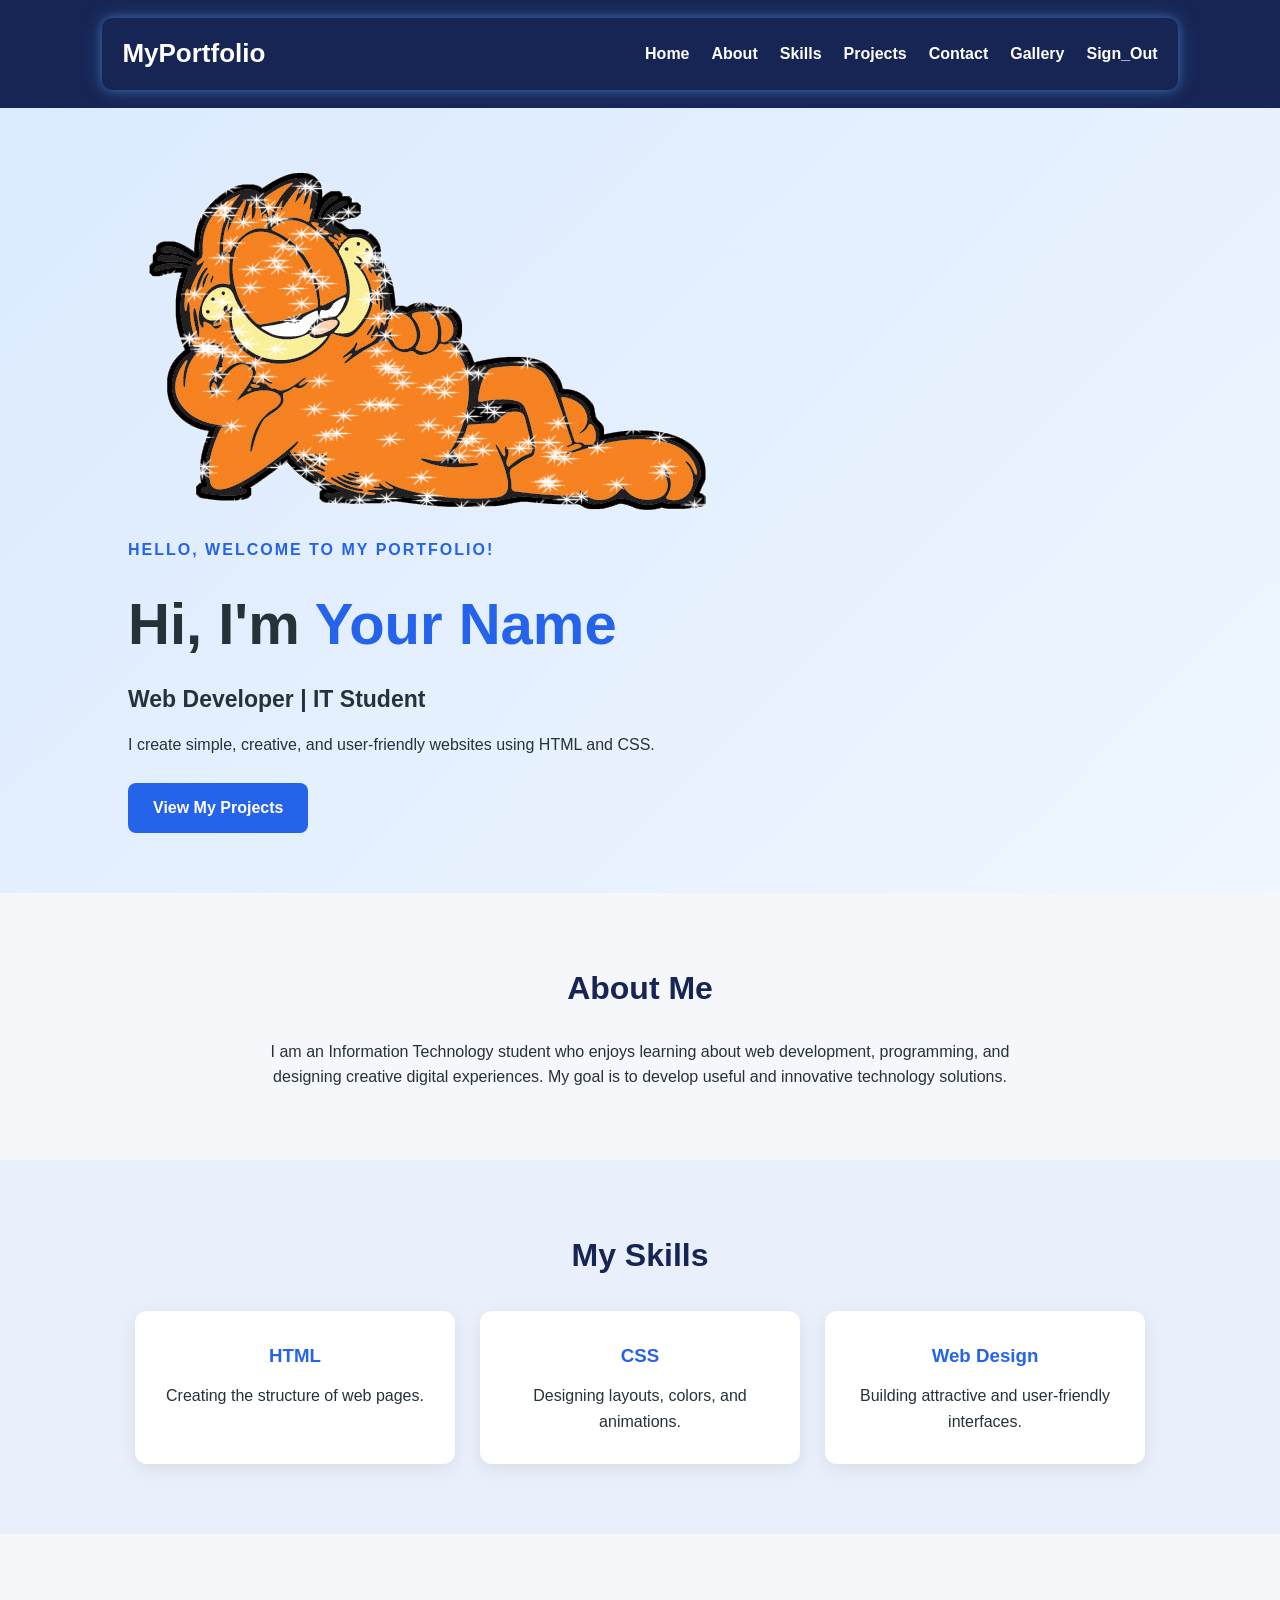
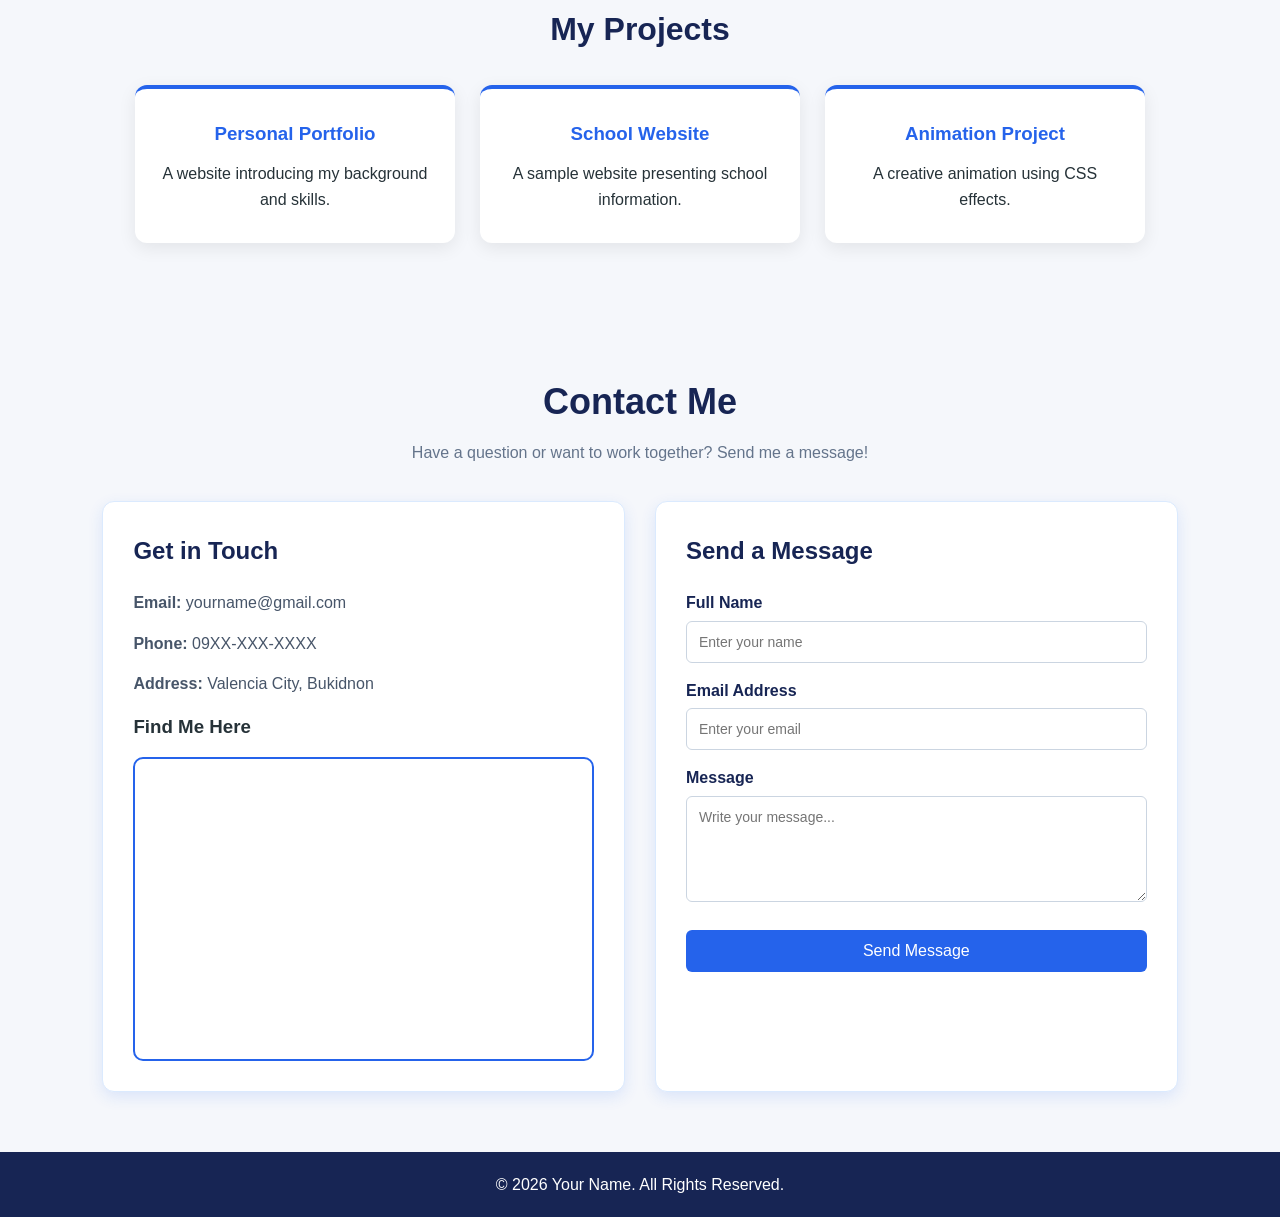
<file: index.html>
<!DOCTYPE html>
<html lang="en">
<head>
    <meta charset="UTF-8">
    <meta name="viewport" content="width=device-width, initial-scale=1.0">
    <title>My Personal Portfolio</title>

    <!-- Connect the CSS file -->
    <link rel="stylesheet" href="styles.css">
    <link rel="icon" type="image/png" href="logo.png">
</head>
<body>
<header>
    <nav class="navbar">
        <h2 class="logo bounce-logo">MyPortfolio</h2>

        <ul class="nav-links">
            <li><a href="#home">Home</a></li>
            <li><a href="#about">About</a></li>
            <li><a href="#skills">Skills</a></li>
            <li><a href="#projects">Projects</a></li>
            <li><a href="#contact">Contact</a></li>
            <li><a href="Gallery.html">Gallery</a></li>
            <li><a href="login.html">Sign_Out</a></li>
        </ul>
    </nav>
</header>

    <!-- Home Section -->
   <section id="home" class="hero">
    <div class="hero-content">

        <!-- GIF IMAGE -->
        <img src="gar.gif" alt="Welcome GIF" class="welcome-gif">

        <p class="greeting">HELLO, WELCOME TO MY PORTFOLIO!</p>

        <h1>Hi, I'm <span>Your Name</span></h1>

        <h3>Web Developer | IT Student</h3>

        <p>
            I create simple, creative, and user-friendly
            websites using HTML and CSS.
        </p>

        <a href="#projects" class="btn">View My Projects</a>

    </div>
</section>

    <!-- About Section -->
    <section id="about" class="section">
        <h2>About Me</h2>

        <p>
            I am an Information Technology student who enjoys
            learning about web development, programming, and
            designing creative digital experiences.
            My goal is to develop useful and innovative
            technology solutions.
        </p>
    </section>

    <!-- Skills Section -->
    <section id="skills" class="section skills-section">
        <h2>My Skills</h2>

        <div class="card-container">
            <div class="card">
                <h3>HTML</h3>
                <p>Creating the structure of web pages.</p>
            </div>

            <div class="card">
                <h3>CSS</h3>
                <p>Designing layouts, colors, and animations.</p>
            </div>

            <div class="card">
                <h3>Web Design</h3>
                <p>Building attractive and user-friendly interfaces.</p>
            </div>
        </div>
    </section>

    <!-- Projects Section -->
    <section id="projects" class="section">
        <h2>My Projects</h2>

        <div class="card-container">
            <div class="card project-card">
                <h3>Personal Portfolio</h3>
                <p>A website introducing my background and skills.</p>
            </div>

            <div class="card project-card">
                <h3>School Website</h3>
                <p>A sample website presenting school information.</p>
            </div>

            <div class="card project-card">
                <h3>Animation Project</h3>
                <p>A creative animation using CSS effects.</p>
            </div>
        </div>
    </section>
<!-- CONTACT SECTION -->
<section class="contact-section" id="contact">

    <h1>Contact Me</h1>
    <p class="contact-subtitle">
        Have a question or want to work together? Send me a message!
    </p>

    <div class="contact-container">

        <!-- CONTACT INFORMATION -->
        <div class="contact-info">
            <h2>Get in Touch</h2>

            <p><strong>Email:</strong> yourname@gmail.com</p>
            <p><strong>Phone:</strong> 09XX-XXX-XXXX</p>
            <p><strong>Address:</strong> Valencia City, Bukidnon</p>

            <h3>Find Me Here</h3>

            <div class="map-container">
                <iframe
                    src="https://www.google.com/maps?q=Valencia%20City%2C%20Bukidnon&output=embed"
                    width="100%"
                    height="300"
                    style="border:0;"
                    allowfullscreen=""
                    loading="lazy">
                </iframe>
            </div>
        </div>

        <!-- CONTACT FORM -->
        <div class="contact-form">
            <h2>Send a Message</h2>

            <form>
                <label for="name">Full Name</label>
                <input type="text" id="name"
                    placeholder="Enter your name" required>

                <label for="email">Email Address</label>
                <input type="email" id="email"
                    placeholder="Enter your email" required>

                <label for="message">Message</label>
                <textarea id="message"
                    placeholder="Write your message..."
                    rows="5" required></textarea>

                <button type="submit">Send Message</button>
            </form>
        </div>

    </div>

</section>

    <!-- Footer -->
    <footer>
        <p>&copy; 2026 Your Name. All Rights Reserved.</p>
    </footer>

</body>
</html>
</file>
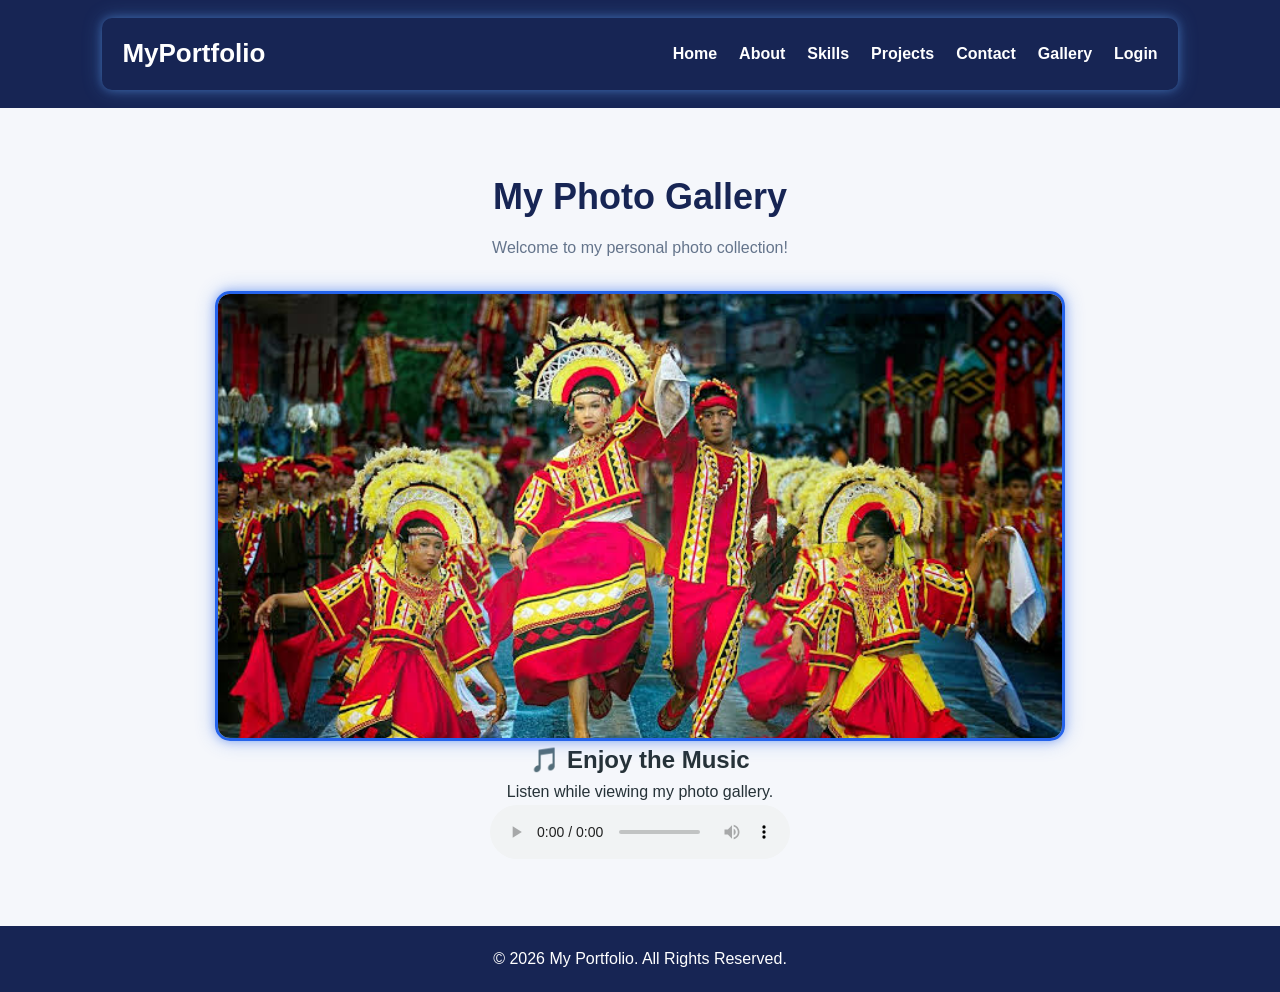
<file: Gallery.html>
<!DOCTYPE html>
<html lang="en">

<head>
    <meta charset="UTF-8">
    <meta name="viewport" content="width=device-width, initial-scale=1.0">

    <title>My Gallery</title>

    <link rel="stylesheet" href="styles.css">
</head>

<body>

    <!-- Navigation Bar -->
    <header>
        <nav class="navbar">
            <h2 class="logo">MyPortfolio</h2>

            <ul class="nav-links">
                <li><a href="index.html">Home</a></li>
                <li><a href="index.html#about">About</a></li>
                <li><a href="index.html#skills">Skills</a></li>
                <li><a href="index.html#projects">Projects</a></li>
                <li><a href="index.html#contact">Contact</a></li>
                <li><a href="Gallery.html">Gallery</a></li>
                <li><a href="login.html">Login</a></li>
            </ul>
        </nav>
    </header>

    <!-- Gallery Section -->
    <section class="gallery-section">

        <h1>My Photo Gallery</h1>
        <p>Welcome to my personal photo collection!</p>

    <!-- Automatic Image Slider -->
<div class="slider">

    <div class="slides">

        <div class="slide">
            <img src="b1.jpg" alt="Gallery Image 1">
        </div>

        <div class="slide">
            <img src="b2.jpg" alt="Gallery Image 2">
        </div>

        <div class="slide">
            <img src="b3.jpg" alt="Gallery Image 3">
        </div>

        <div class="slide">
            <img src="b4.jpg" alt="Gallery Image 4">
        </div>

    </div>

</div>
<!-- BACKGROUND MUSIC -->
<div class="music-player">

    <h2>🎵 Enjoy the Music</h2>
    <p>Listen while viewing my photo gallery.</p>

    <audio controls loop>
        <source src="Kaamulan.mp4" type="audio/mpeg">
        Your browser does not support audio.
    </audio>

</div>
        <!-- <a href="index.html" class="btn">Back to Home</a> -->

    </section>

    <!-- Footer -->
    <footer>
        <p>&copy; 2026 My Portfolio. All Rights Reserved.</p>
    </footer>

</body>
</html>
</file>
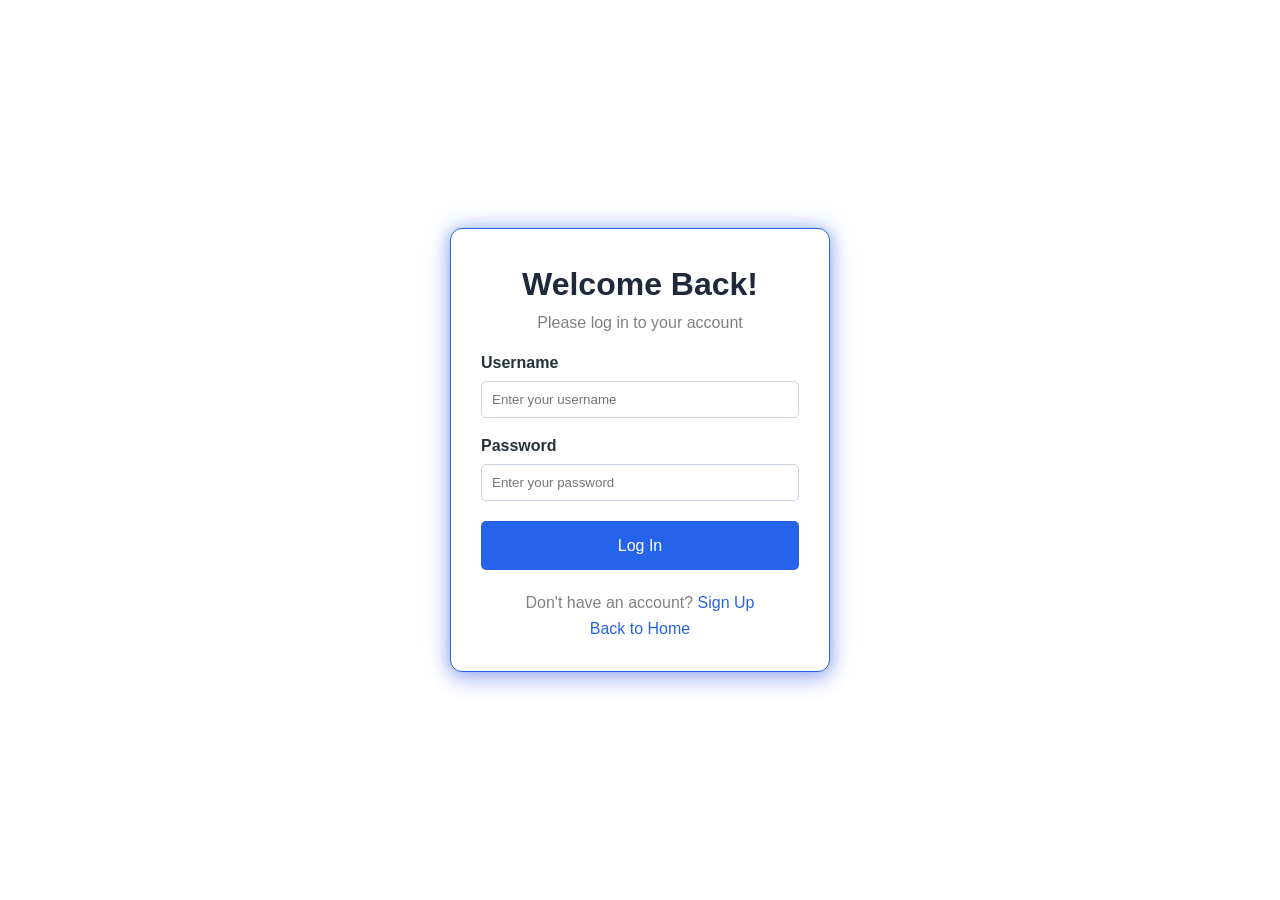
<file: login.html>
<!DOCTYPE html>
<html lang="en">

<head>
    <meta charset="UTF-8">
    <meta name="viewport" content="width=device-width, initial-scale=1.0">

    <title>Login Form</title>

    <!-- Connect CSS File -->
    <link rel="stylesheet" href="styles.css">
</head>

<body class="login-page">

    <!-- Login Container -->
    <div class="login-container">

        <h1>Welcome Back!</h1>
        <p>Please log in to your account</p>

        <!-- Login Form -->
        <form>

            <!-- Username -->
            <label for="username">Username</label>
            <input
                type="text"
                id="username"
                name="username"
                placeholder="Enter your username"
                required
            >

            <!-- Password -->
            <label for="password">Password</label>
            <input
                type="password"
                id="password"
                name="password"
                placeholder="Enter your password"
                required
            >

            <!-- Login Button -->
          <a href="index.html" class="login-button">Log In</a>

            <!-- Sign Up Link -->
            <p class="signup">
                Don't have an account?
                <a href="#">Sign Up</a>
            </p>

            <!-- Back to Home -->
            <p class="back-home">
                <a href="index.html">Back to Home</a>
            </p>

        </form>

    </div>

</body>
</html>
</file>
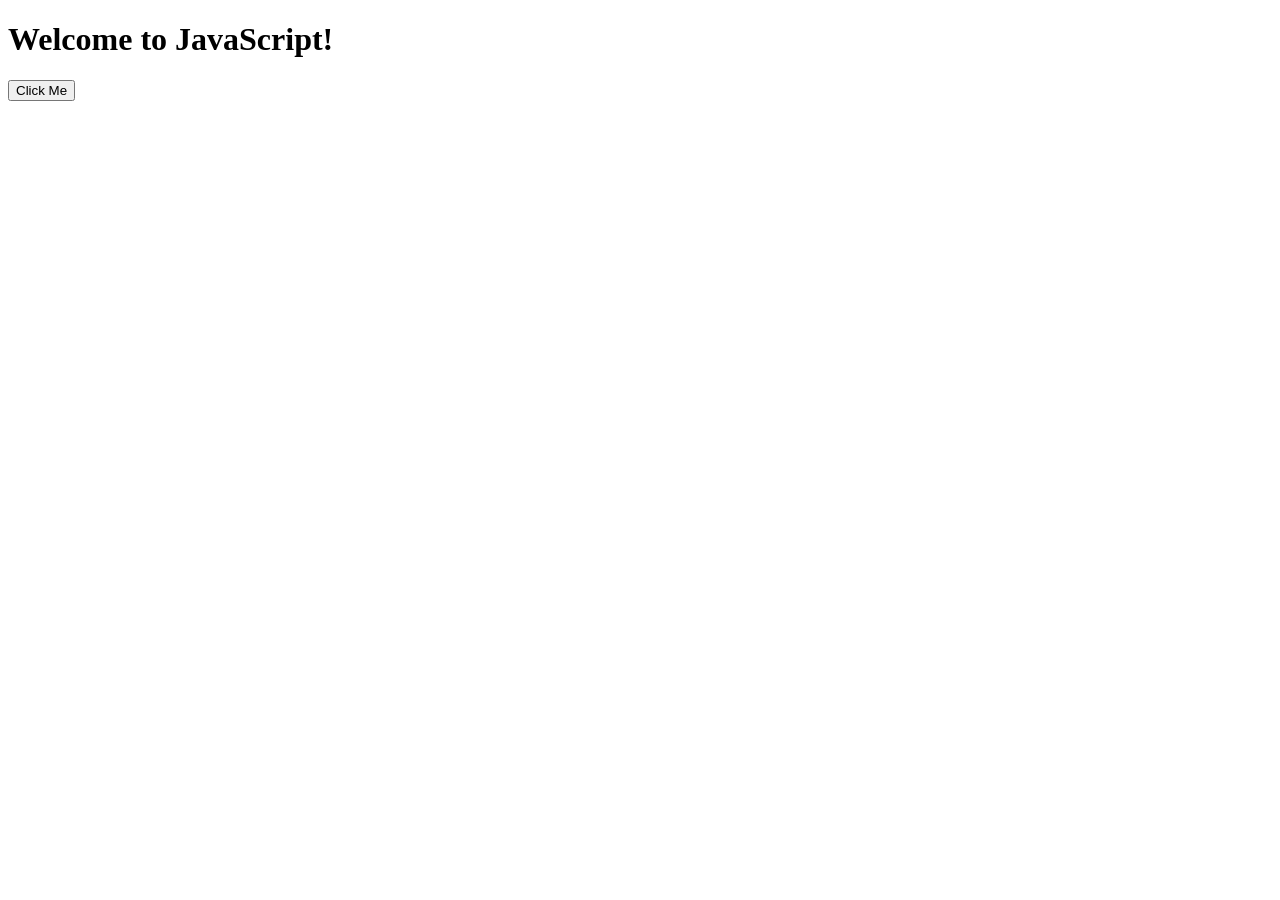
<file: phoebe.html>
<!DOCTYPE html>
<html>
<head>
    <title>My First JavaScript</title>
</head>
<body>


    
    <h1>Welcome to JavaScript!</h1>

    <button onclick="showMessage()">
        Click Me
    </button>




    <script>
        function showMessage() {
            alert("Hello, Students!");
        }
    </script>

</body>
</html>
</file>
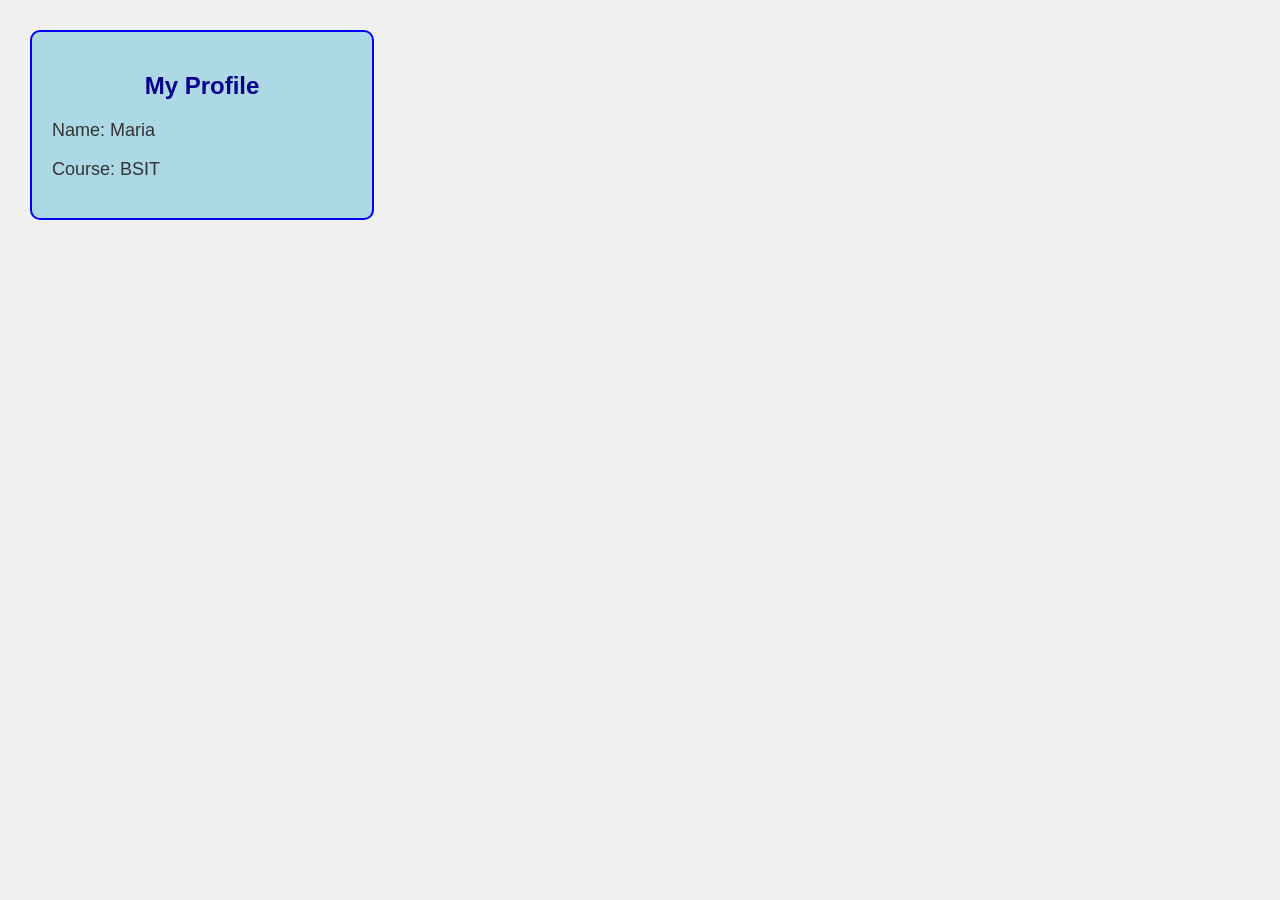
<file: rayos.html>
<!DOCTYPE html>
<html lang="en">
<head>
    <meta charset="UTF-8">
    <meta name="viewport" content="width=device-width, initial-scale=1.0">
    <title>My Profile</title>

    <!-- Link the external CSS file -->
    <link rel="stylesheet" href="rayos.css">
</head>
<body>

    <div class="profile">
        <h2>My Profile</h2>
        <p>Name: Maria</p>
        <p>Course: BSIT</p>
    </div>

</body>
</html>
</file>
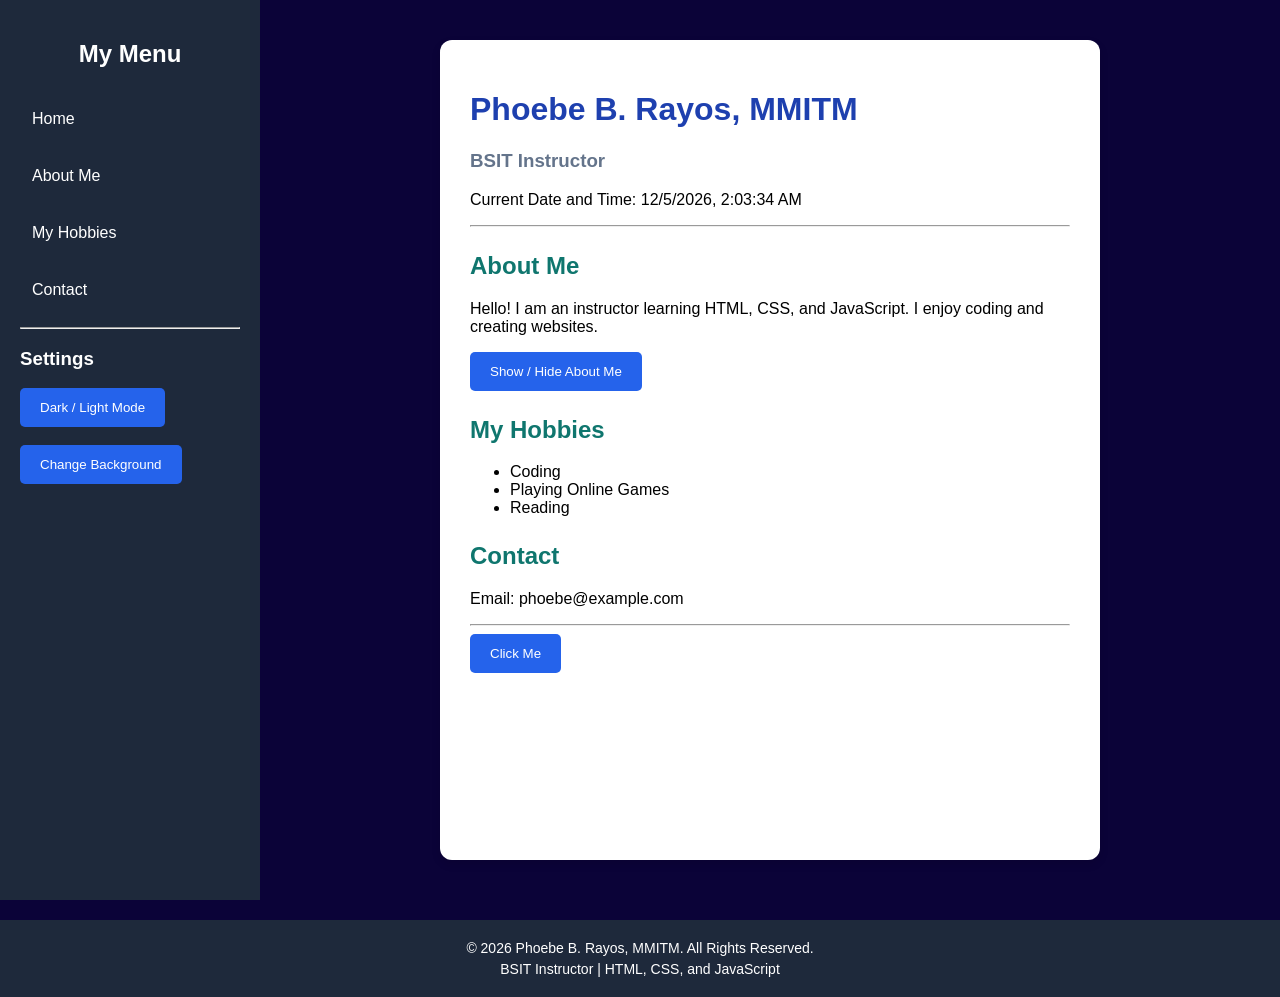
<file: webpage.html>
<!DOCTYPE html>
<html lang="en">

<head>
    <meta charset="UTF-8">
    <meta name="viewport" content="width=device-width, initial-scale=1.0">
    <title>My Profile</title>

    <!-- External CSS -->
    <link rel="stylesheet" href="webpage.css">
</head>

<body>

    <!-- ============================= -->
    <!-- MAIN CONTAINER -->
    <!-- ============================= -->

    <div class="container">

        <!-- SIDEBAR -->
        <div class="sidebar">

            <h2>My Menu</h2>

            <!-- Navigation Menu -->
            <ul>
                <li><a href="#home">Home</a></li>
                <li><a href="#about">About Me</a></li>
                <li><a href="#hobbies">My Hobbies</a></li>
                <li><a href="#contact">Contact</a></li>
            </ul>

            <hr>

            <!-- Settings -->
            <h3>Settings</h3>

            <button onclick="toggleDarkMode()">
                Dark / Light Mode
            </button>

            <br><br>

            <button onclick="changeBackground()">
                Change Background
            </button>

        </div>


        <!-- ============================= -->
        <!-- PROFILE CONTENT -->
        <!-- ============================= -->

        <div class="profile" id="home">

            <h1>Phoebe B. Rayos, MMITM</h1>
            <h3>BSIT Instructor</h3>

            <!-- Live Clock -->
            <p id="clock"></p>

            <hr>

            <!-- About Me Section -->
            <h2 id="about">About Me</h2>

            <p id="aboutText">
                Hello! I am an instructor learning HTML, CSS, and JavaScript.
                I enjoy coding and creating websites.
            </p>

            <button onclick="toggleAbout()">
                Show / Hide About Me
            </button>


            <!-- Hobbies Section -->
            <h2 id="hobbies">My Hobbies</h2>

            <ul>
                <li>Coding</li>
                <li>Playing Online Games</li>
                <li>Reading</li>
            </ul>


            <!-- Contact Section -->
            <h2 id="contact">Contact</h2>

            <p>Email: phoebe@example.com</p>

            <hr>

            <!-- Welcome Button -->
            <button onclick="showMessage()">
                Click Me
            </button>

        </div>

    </div>


    <!-- ============================= -->
    <!-- FOOTER -->
    <!-- ============================= -->

    <footer class="footer">

        <p>
            &copy; 2026 Phoebe B. Rayos, MMITM.
            All Rights Reserved.
        </p>

        <p>
            BSIT Instructor | HTML, CSS, and JavaScript
        </p>

    </footer>


    <!-- ============================= -->
    <!-- BACK TO TOP BUTTON -->
    <!-- ============================= -->

    <button id="topButton" onclick="backToTop()">
        Back to Top ↑
    </button>


    
    <!-- ============================= -->
    <!-- JAVASCRIPT -->
    <!-- ============================= -->

    <script>

        // 1. DISPLAY ALERT MESSAGE
        function showMessage() {
            alert("Hello, Students! Welcome to my profile website.");
        }


        // 2. DARK MODE / LIGHT MODE
        function toggleDarkMode() {
            document.body.classList.toggle("dark-mode");
        }


        // 3. CHANGE BACKGROUND COLOR
        function changeBackground() {

            let colors = [
                "#dbeafe",
                "#dcfce7",
                "#fef3c7",
                "#fce7f3"
            ];

            let randomColor = Math.floor(
                Math.random() * colors.length
            );

            document.body.style.backgroundColor =
                colors[randomColor];

        }


        // 4. SHOW / HIDE ABOUT ME
        function toggleAbout() {

            let about = document.getElementById("aboutText");

            if (about.style.display === "none") {
                about.style.display = "block";
            } else {
                about.style.display = "none";
            }

        }


        // 5. LIVE CLOCK
        function updateClock() {

            let now = new Date();

            document.getElementById("clock").innerHTML =
                "Current Date and Time: " + now.toLocaleString();

        }

        // Update clock every second
        setInterval(updateClock, 1000);

        // Display clock immediately
        updateClock();


        // 6. BACK TO TOP BUTTON
        let topButton = document.getElementById("topButton");

        window.onscroll = function() {

            if (document.documentElement.scrollTop > 200) {
                topButton.style.display = "block";
            } else {
                topButton.style.display = "none";
            }

        };


        // Scroll back to the top
        function backToTop() {

            window.scrollTo({
                top: 0,
                behavior: "smooth"
            });

        }

    </script>

</body>
</html>
</file>
<file: styles.css>
/* =====================================
   1. GENERAL STYLES
===================================== */

* {
    margin: 0;
    padding: 0;
    box-sizing: border-box;
    scroll-behavior: smooth;
}

body {
    font-family: Arial, sans-serif;
    background-color: #f5f7fb;
    color: #263238;
    line-height: 1.6;
}


/* =====================================
   2. NAVIGATION BAR
===================================== */
/* BOUNCING LOGO */
.bounce-logo {
    color: #ffffff;
    display: inline-block;
    animation: bounce 2s infinite ease-in-out;
}

/* BOUNCE ANIMATION */
@keyframes bounce {
    0%, 100% {
        transform: translateY(0);
    }

    50% {
        transform: translateY(-12px);
    }
}

header {
    background-color: #172554;
    padding: 18px 8%;
}

.navbar {
    display: flex;
    justify-content: space-between;
    align-items: center;
    flex-wrap: wrap;
    gap: 15px;

    padding: 15px 20px;
    border-radius: 10px;

    box-shadow:
        0 0 10px rgba(96, 165, 250, 0.4),
        0 0 20px rgba(96, 165, 250, 0.3);

    transition: box-shadow 0.3s ease;
}

/* GLOW EFFECT ON HOVER */
.navbar:hover {
    box-shadow:
        0 0 15px rgba(96, 165, 250, 0.7),
        0 0 30px rgba(96, 165, 250, 0.5),
        0 0 45px rgba(96, 165, 250, 0.3);
}

.logo {
    color: #ffffff;
    font-size: 26px;
}

.nav-links {
    list-style: none;
    display: flex;
    gap: 22px;
    flex-wrap: wrap;
}

.nav-links a {
    color: #ffffff;
    text-decoration: none;
    font-weight: bold;
    transition: color 0.3s;
}

.nav-links a:hover {
    color: #60a5fa;
}


/* =====================================
   3. HOME SECTION
===================================== */

.hero {
    min-height: 85vh;
    display: flex;
    align-items: center;
    padding: 60px 10%;
    background: linear-gradient(135deg, #dbeafe, #eff6ff);
}

.hero-content {
    max-width: 700px;
}

.greeting {
    color: #2563eb;
    font-weight: bold;
    letter-spacing: 2px;
    margin-bottom: 15px;
}

.hero h1 {
    font-size: clamp(36px, 6vw, 58px);
    margin-bottom: 10px;
}

.hero h1 span {
    color: #2563eb;
}

.hero h3 {
    font-size: 23px;
    margin-bottom: 15px;
}

.hero-content > p:not(.greeting) {
    margin-bottom: 25px;
    max-width: 550px;
}


/* =====================================
   4. GENERAL BUTTONS
===================================== */

.btn {
    display: inline-block;
    background-color: #2563eb;
    color: #ffffff;
    text-decoration: none;
    padding: 12px 25px;
    border-radius: 8px;
    font-weight: bold;
    transition: background-color 0.3s, transform 0.3s;
}

.btn:hover {
    background-color: #1d4ed8;
    transform: translateY(-3px);
}


/* =====================================
   5. GENERAL SECTIONS
===================================== */

.section {
    padding: 70px 10%;
    text-align: center;
}

.section h2 {
    font-size: 32px;
    color: #172554;
    margin-bottom: 25px;
}

#about > p {
    max-width: 750px;
    margin: 0 auto;
}


/* =====================================
   6. SKILLS AND PROJECT CARDS
===================================== */

.skills-section {
    background-color: #eaf0fb;
}

.card-container {
    display: flex;
    justify-content: center;
    gap: 25px;
    flex-wrap: wrap;
    margin-top: 30px;
}

.card {
    background-color: #ffffff;
    padding: 30px 22px;
    border-radius: 12px;
    flex: 1 1 220px;
    max-width: 320px;
    box-shadow: 0 5px 18px rgba(0, 0, 0, 0.08);
    transition: transform 0.3s, box-shadow 0.3s;
}

.card:hover {
    transform: translateY(-8px);
    box-shadow: 0 10px 25px rgba(0, 0, 0, 0.12);
}

.card h3 {
    color: #2563eb;
    margin-bottom: 12px;
}

.project-card {
    border-top: 4px solid #2563eb;
}


/* =====================================
   7. CONTACT SECTION
===================================== */

/* CONTACT SECTION */
.contact-section {
    padding: 60px 8%;
    background-color: #f5f7fb;
    text-align: center;
}

.contact-section h1 {
    font-size: 36px;
    color: #172554;
    margin-bottom: 10px;
}

.contact-subtitle {
    color: #64748b;
    margin-bottom: 35px;
}

/* CONTACT CONTAINER */
.contact-container {
    display: flex;
    justify-content: center;
    align-items: stretch;
    gap: 30px;
    max-width: 1100px;
    margin: auto;
}

/* CONTACT INFORMATION AND FORM */
.contact-info,
.contact-form {
    flex: 1;
    background-color: white;
    padding: 30px;
    border-radius: 12px;
    border: 1px solid #dbeafe;
    box-shadow: 0 5px 15px rgba(37, 99, 235, 0.12);
    text-align: left;
}

.contact-info h2,
.contact-form h2 {
    color: #172554;
    margin-bottom: 20px;
}

.contact-info p {
    color: #475569;
    margin-bottom: 15px;
}

/* GOOGLE MAP */
.map-container {
    width: 100%;
    margin-top: 15px;
    border-radius: 10px;
    overflow: hidden;
    border: 2px solid #2563eb;
}

.map-container iframe {
    display: block;
}

/* CONTACT FORM */
.contact-form label {
    display: block;
    margin: 15px 0 5px;
    font-weight: bold;
    color: #172554;
}

.contact-form input,
.contact-form textarea {
    width: 100%;
    padding: 12px;
    border: 1px solid #cbd5e1;
    border-radius: 6px;
    font-family: Arial, sans-serif;
    font-size: 14px;
}

.contact-form input:focus,
.contact-form textarea:focus {
    outline: none;
    border-color: #2563eb;
}

/* SEND BUTTON */
.contact-form button {
    width: 100%;
    padding: 12px;
    margin-top: 20px;
    background-color: #2563eb;
    color: white;
    border: none;
    border-radius: 6px;
    cursor: pointer;
    font-size: 16px;
}

.contact-form button:hover {
    background-color: #1d4ed8;
}

/* MOBILE RESPONSIVE */
@media (max-width: 650px) {
    .contact-container {
        flex-direction: column;
    }

    .contact-section {
        padding: 40px 5%;
    }

    .contact-info,
    .contact-form {
        width: 100%;
    }
}

/* =====================================
   8. FOOTER
===================================== */

footer {
    background-color: #172554;
    color: #ffffff;
    text-align: center;
    padding: 20px;
}


/* =====================================
   9. LOGIN PAGE BACKGROUND
===================================== */

body.login-page {
    background-color: #ffffff;
    font-family: Arial, sans-serif;
    display: flex;
    justify-content: center;
    align-items: center;
    min-height: 100vh;
    padding: 20px;
}


/* =====================================
   10. LOGIN CONTAINER
===================================== */

.login-container {
    background-color: white;
    width: 100%;
    max-width: 380px;
    padding: 30px;
    border: 1px solid #2563eb;
    border-radius: 12px;

    box-shadow:
        0 10px 20px rgba(18, 15, 211, 0.15),
        0 0 15px rgba(37, 99, 235, 0.35),
        0 0 30px rgba(37, 99, 235, 0.20);

    transition: box-shadow 0.3s ease;
}

.login-container:hover {
    box-shadow:
        0 10px 25px rgba(18, 15, 211, 0.20),
        0 0 25px rgba(37, 99, 235, 0.50),
        0 0 45px rgba(37, 99, 235, 0.30);
}

.login-container h1 {
    text-align: center;
    color: #1e293b;
}

.login-container p {
    text-align: center;
    color: gray;
}

.login-container label {
    display: block;
    margin-top: 15px;
    font-weight: bold;
}

.login-container input {
    width: 100%;
    padding: 10px;
    margin-top: 5px;
    border: 1px solid #cbd5e1;
    border-radius: 5px;
}

.login-container .signup {
    margin-top: 20px;
}


/* =====================================
   11. LOGIN BUTTON
===================================== */

.login-button {
    display: block;
    width: 100%;
    padding: 12px;
    margin-top: 20px;
    background-color: #2563eb;
    color: white !important;
    text-align: center;
    text-decoration: none;
    border-radius: 5px;
    cursor: pointer;
    transition: background-color 0.3s;
}

.login-button:hover {
    background-color: #1d4ed8;
    color: white !important;
}


/* =====================================
   12. LOGIN LINKS
===================================== */

.login-container a:not(.login-button) {
    color: #2563eb;
    text-decoration: none;
}

.login-container a:not(.login-button):hover {
    text-decoration: underline;
}


/* =====================================
   13. GALLERY SECTION
===================================== */

.gallery-section {
    min-height: 85vh;
    padding: 60px 8%;
    text-align: center;
    background-color: #f5f7fb;
}

.gallery-section h1 {
    font-size: 36px;
    color: #172554;
    margin-bottom: 10px;
}

.gallery-section > p {
    color: #64748b;
    margin-bottom: 30px;
}


/* =====================================
   14. IMAGE SLIDER
===================================== */

.slider {
    width: 100%;
    max-width: 800px;
    height: 450px;
    margin: 0 auto 35px;
    overflow: hidden;
    position: relative;
    border-radius: 15px;
    border: 3px solid #2563eb;

    box-shadow:
        0 5px 15px rgba(37, 99, 235, 0.2),
        0 0 20px rgba(37, 99, 235, 0.25);
}

/* Hide Radio Buttons */

.slider input {
    display: none;
}

/* Slides Container */

.slides {
    display: flex;
    width: 400%;
    height: 100%;
    transition: transform 0.6s ease;
}

/* Individual Slide */

.slide {
    width: 25%;
    height: 100%;
}

.slide img {
    width: 100%;
    height: 100%;
    object-fit: cover;
    display: block;
}

/* Slide Movement */

#slide1:checked ~ .slides {
    transform: translateX(0);
}

#slide2:checked ~ .slides {
    transform: translateX(-25%);
}

#slide3:checked ~ .slides {
    transform: translateX(-50%);
}

#slide4:checked ~ .slides {
    transform: translateX(-75%);
}


/* =====================================
   15. SLIDER NAVIGATION DOTS
===================================== */

/* AUTOMATIC IMAGE SLIDER */
.slider {
    width: 100%;
    max-width: 850px;
    height: 450px;
    margin: auto;
    overflow: hidden;
    position: relative;

    border: 3px solid #2563eb;
    border-radius: 15px;

    box-shadow:
        0 0 10px rgba(37, 99, 235, 0.4),
        0 0 20px rgba(37, 99, 235, 0.3);
}

.slides {
    display: flex;
    width: 400%;
    height: 100%;

    animation: autoSlide 16s infinite;
}

.slide {
    width: 25%;
    height: 100%;
}

.slide img {
    width: 100%;
    height: 100%;
    object-fit: cover;
    display: block;
}

/* AUTOMATIC ANIMATION */
@keyframes autoSlide {
    0%, 20% {
        transform: translateX(0);
    }

    25%, 45% {
        transform: translateX(-25%);
    }

    50%, 70% {
        transform: translateX(-50%);
    }

    75%, 95% {
        transform: translateX(-75%);
    }

    100% {
        transform: translateX(0);
    }
}

/* MOBILE RESPONSIVE */
@media (max-width: 650px) {
    .slider {
        height: 280px;
    }
}

/* =====================================
   16. MOBILE RESPONSIVE DESIGN
===================================== */

@media (max-width: 650px) {

    /* Navigation */

    .navbar {
        flex-direction: column;
    }

    .nav-links {
        justify-content: center;
        gap: 12px;
    }

    /* Home */

    .hero {
        min-height: 70vh;
        padding: 50px 7%;
    }

    /* General Sections */

    .section {
        padding: 50px 7%;
    }

    /* Cards */

    .card-container {
        flex-direction: column;
        align-items: center;
    }

    .card {
        width: 100%;
    }

    /* Login */

    .login-container {
        max-width: 100%;
    }

    /* Gallery */

    .gallery-section {
        padding: 40px 5%;
    }

    .gallery-section h1 {
        font-size: 28px;
    }

    .slider {
        height: 280px;
    }














    /* MUSIC PLAYER */
.music-player {
    max-width: 450px;
    margin: 40px auto 10px;
    padding: 25px;

    background-color: white;
    border: 2px solid #2563eb;
    border-radius: 12px;

    box-shadow:
        0 0 10px rgba(37, 99, 235, 0.3),
        0 0 20px rgba(37, 99, 235, 0.2);

    text-align: center;
}

.music-player h2 {
    color: #172554;
    margin-bottom: 8px;
}

.music-player p {
    color: #64748b;
    margin-bottom: 15px;
}

.music-player audio {
    width: 100%;
}



/* WELCOME GIF */
.welcome-gif {
    width: 10px;
    height: 5px;
    object-fit: contain;
    display: block;
    margin: 0 auto 15px;

    filter: drop-shadow(0 0 10px rgba(37, 99, 235, 0.5));
}









}
</file>
<file: rayos.css>
body {
    font-family: Arial, sans-serif;
    background-color: #f0f0f0;
    margin: 0;
    padding: 30px;
}

.profile {
    background-color: lightblue;
    padding: 20px;
    border: 2px solid blue;
    width: 300px;
    border-radius: 10px;
}

.profile h2 {
    color: darkblue;
    text-align: center;
}

.profile p {
    font-size: 18px;
    color: #333333;
}
</file>
<file: webpage.css>
/* ============================= */
/* GENERAL STYLING */
/* ============================= */

/* Remove default spacing */
body {
    margin: 0;
    padding: 0;
    font-family: Arial, sans-serif;
    background-color: #0b0338;
}


/* ============================= */
/* MAIN CONTAINER */
/* ============================= */

.container {
    display: flex;
    min-height: 100vh;
}


/* ============================= */
/* SIDEBAR */
/* ============================= */

.sidebar {
    width: 220px;
    background-color: #1e293b;
    color: white;
    padding: 20px;
}

/* Sidebar heading */
.sidebar h2 {
    text-align: center;
    margin-bottom: 30px;
}

/* Remove bullet points */
.sidebar ul {
    list-style: none;
    padding: 0;
}

/* Sidebar list */
.sidebar li {
    margin-bottom: 15px;
}

/* Sidebar links */
.sidebar a {
    display: block;
    color: white;
    text-decoration: none;
    padding: 12px;
    border-radius: 5px;
}

/* Sidebar hover effect */
.sidebar a:hover {
    background-color: #0f766e;
}


/* ============================= */
/* PROFILE CONTENT */
/* ============================= */

.profile {
    background-color: white;
    width: 600px;
    margin: 40px auto;
    padding: 30px;
    border-radius: 12px;
    box-shadow: 0 4px 10px rgba(0, 0, 0, 0.1);
}

/* Profile heading */
.profile h1 {
    color: #1e40af;
}

.profile h3 {
    color: #64748b;
}

/* Profile sections */
.profile h2 {
    color: #0f766e;
    margin-top: 25px;
}


/* ============================= */
/* BUTTON */
/* ============================= */

button {
    background-color: #2563eb;
    color: white;
    border: none;
    padding: 12px 20px;
    border-radius: 5px;
    cursor: pointer;
}

/* Button hover effect */
button:hover {
    background-color: #1d4ed8;
}


/* ============================= */
/* FOOTER */
/* ============================= */

.footer {
    background-color: #1e293b;
    color: white;
    text-align: center;
    padding: 15px;
    margin-top: 20px;
}

.footer p {
    margin: 5px;
    font-size: 14px;
}


/* ============================= */
/* DARK MODE */
/* ============================= */

body.dark-mode {
    background-color: #0f172a;
    color: white;
}

/* Profile background */
body.dark-mode .profile {
    background-color: #1e293b;
    color: white;
}

/* Profile headings */
body.dark-mode .profile h1 {
    color: #60a5fa;
}

body.dark-mode .profile h2 {
    color: #2dd4bf;
}

body.dark-mode .profile h3 {
    color: #cbd5e1;
}

/* Profile text */
body.dark-mode .profile p,
body.dark-mode .profile li {
    color: #e2e8f0;
}

/* Clock */
body.dark-mode #clock {
    color: #2dd4bf;
}

/* Footer */
body.dark-mode .footer {
    background-color: #020617;
    color: white;
}

/* Horizontal lines */
body.dark-mode hr {
    border: 1px solid #475569;
}

/* Buttons */
body.dark-mode button {
    background-color: #0f766e;
    color: white;
}

body.dark-mode button:hover {
    background-color: #115e59;
}


/* ============================= */
/* BACK TO TOP BUTTON */
/* ============================= */

#topButton {
    display: none;
    position: fixed;
    bottom: 20px;
    right: 20px;
    z-index: 1000;
    background-color: #0f766e;
    color: white;
    border: none;
    padding: 20px 18px;
    border-radius: 25px;
    cursor: pointer;
}

#topButton:hover {
    background-color: #115e59;
}


/* ============================= */
/* SMOOTH SCROLLING */
/* ============================= */

html {
    scroll-behavior: smooth;
}


/* ============================= */
/* RESPONSIVE DESIGN */
/* ============================= */

@media (max-width: 768px) {

    /* Stack sidebar and profile vertically */
    .container {
        flex-direction: column;
    }

    /* Sidebar full width */
    .sidebar {
        width: auto;
    }

    /* Profile adjusts to screen */
    .profile {
        width: auto;
        margin: 20px;
    }

}
</file>
